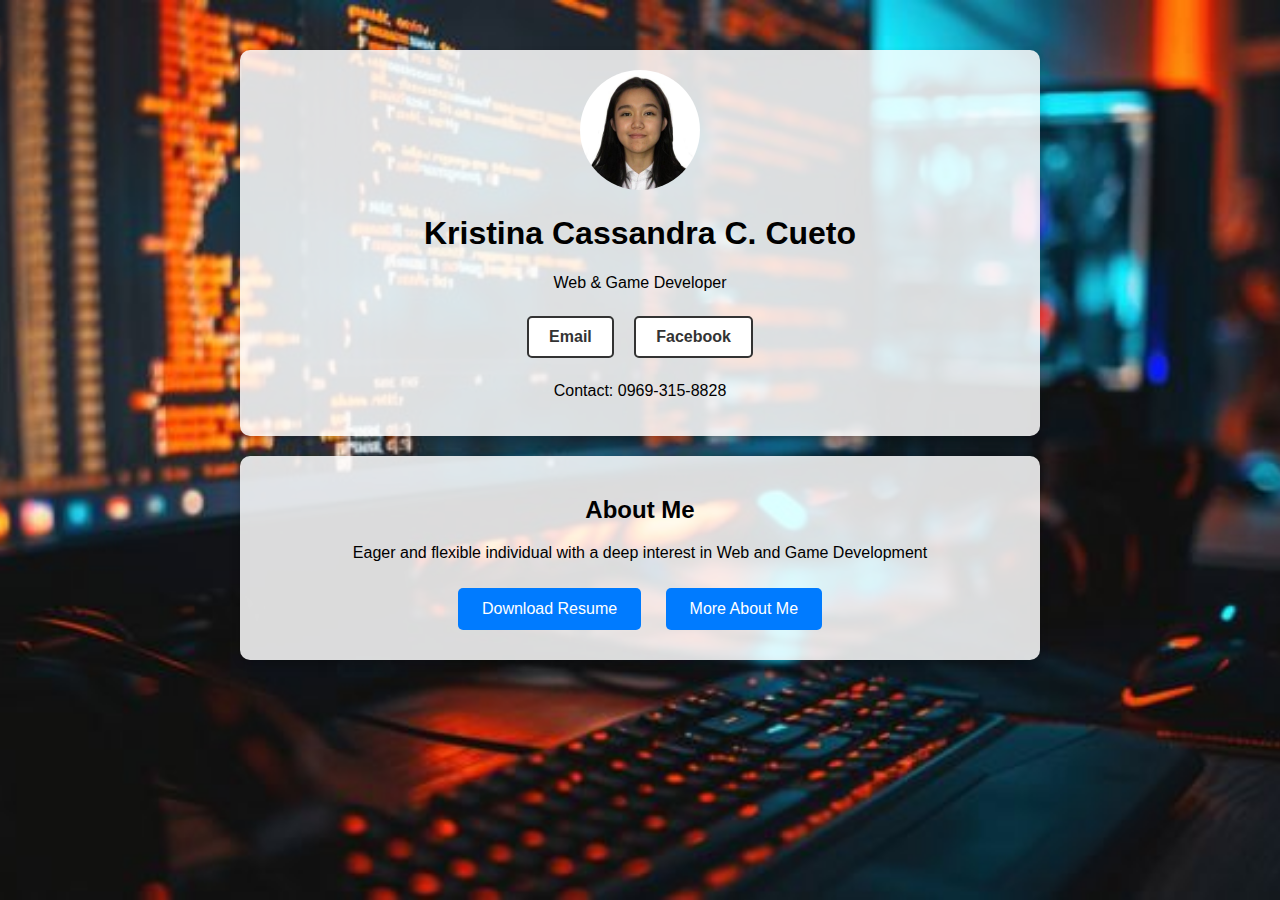
<file: index.html>
<!DOCTYPE html>
<html lang="en">
<head>
    <meta charset="UTF-8">
    <meta name="viewport" content="width=device-width, initial-scale=1.0">
    <title>My Profile</title>
    <link rel="stylesheet" href="styles.css">
</head>
<body>
    <div class="container">
        <div class="top-container">
            <img src="profile.jpg" alt="Profile Picture" class="profile-pic">
            <h1>Kristina Cassandra C. Cueto</h1>
            <p>Web & Game Developer</p>
            <div class="buttons">
                <a href="mailto:kayceecueto09@gmail.com">Email</a>
                <a href="https://www.facebook.com/kristinacassandra.cueto">Facebook</a>
                <p>Contact: 0969-315-8828</p>
            </div>
        </div>
        <div class="bottom-container">
            <h2>About Me</h2>
            <p>Eager and flexible individual with a deep interest in Web and Game Development</p>
            <a href="resume.pdf" download class="btn">Download Resume</a>
            <a href="more.html" class="btn">More About Me</a>
        </div>
    </div>
</body>
</html>
</file>
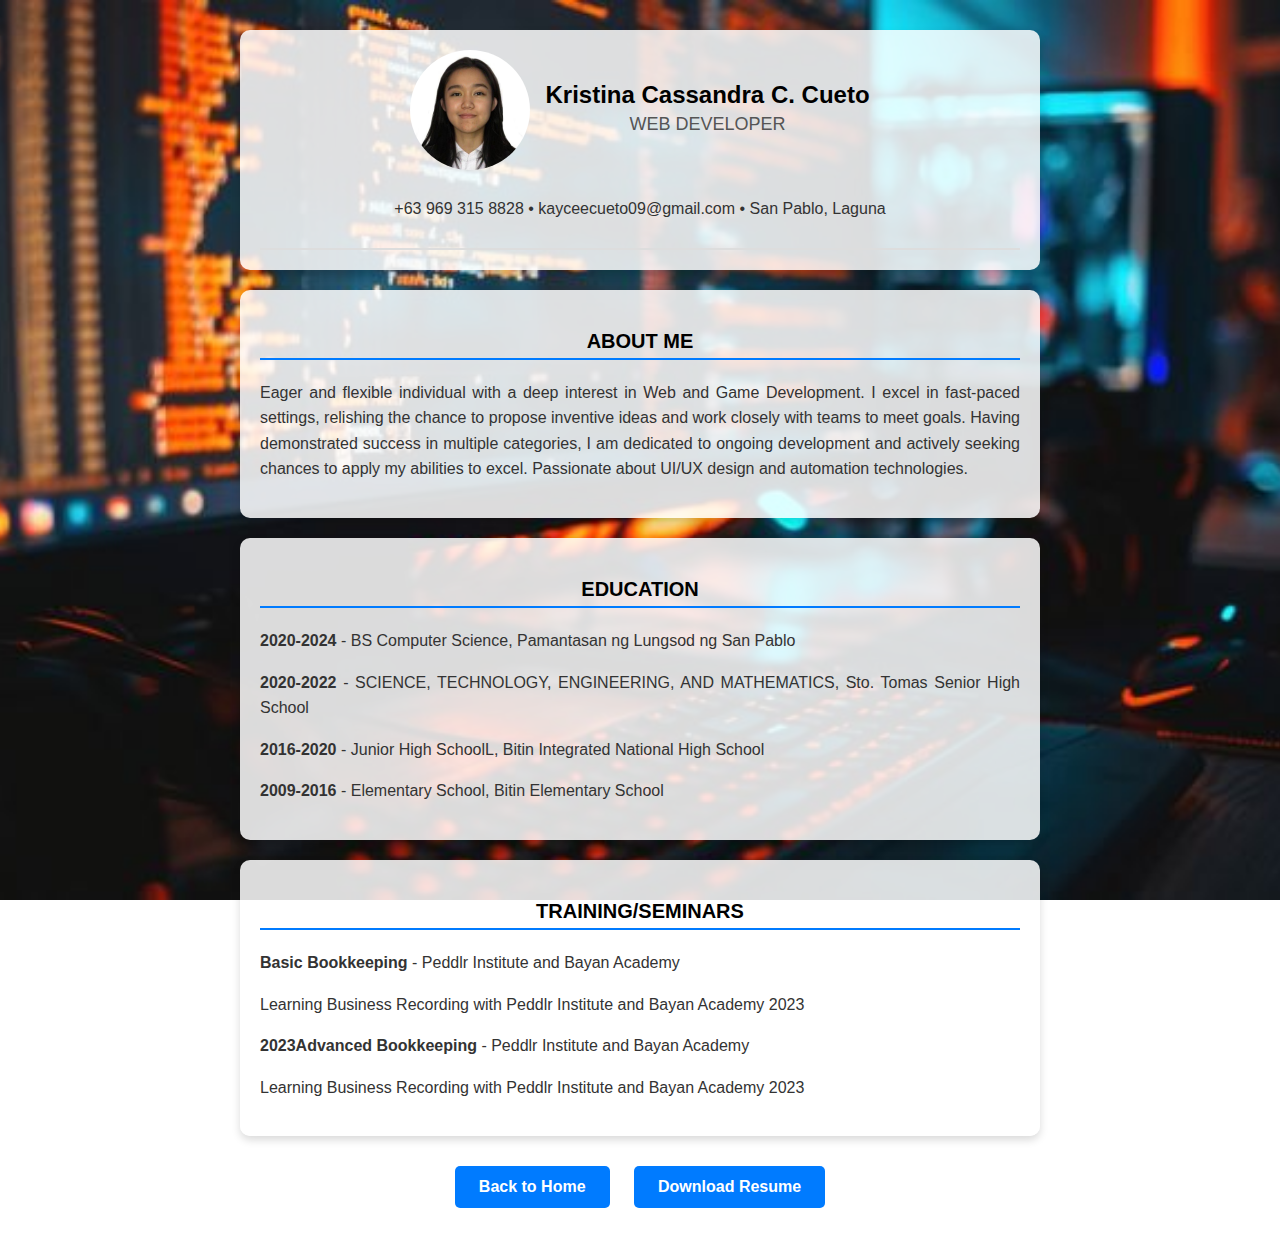
<file: more.html>
<!DOCTYPE html>
<html lang="en">
<head>
    <meta charset="UTF-8">
    <meta name="viewport" content="width=device-width, initial-scale=1.0">
    <title>My Profile</title>
    <link rel="stylesheet" href="styles-r.css">
</head>
<body>
    <div class="container">
        <div class="container-1">
            <div class="header">
                <div class="profile-info">
                    <img src="profile.jpg" alt="Profile Picture" class="profile-pic">
                    <div class="name-title">
                        <h1>Kristina Cassandra C. Cueto</h1>
                        <h2>WEB DEVELOPER</h2>
                    </div>
                </div>
                <div class="contact-details">
                    <p>+63 969 315 8828 • kayceecueto09@gmail.com • San Pablo, Laguna</p>
                </div>
            </div>
        </div>
        <div class="container-2">
            <h3>ABOUT ME</h3>
            <p>Eager and flexible individual with a deep interest in Web and Game Development. I excel in fast-paced settings, relishing the chance to propose inventive ideas and work closely with teams to meet goals. Having demonstrated success in multiple categories,  I am dedicated to ongoing development and actively seeking chances to apply my abilities to excel.
                Passionate about UI/UX design and automation technologies.</p>
        </div>
        <div class="container-3">
            <h3>EDUCATION</h3>
            <p><strong>2020-2024</strong> - BS Computer Science, Pamantasan ng Lungsod ng San Pablo</p>
            <p><strong>2020-2022</strong> - SCIENCE, TECHNOLOGY, ENGINEERING, AND MATHEMATICS, Sto. Tomas Senior High School</p>
            <p><strong>2016-2020</strong> - Junior High SchoolL, Bitin Integrated National High School</p>
            <p><strong>2009-2016</strong> - Elementary School, Bitin Elementary School</p>
        </div>
        <div class="container-4">
            <h3>TRAINING/SEMINARS</h3>
            <p><strong>Basic Bookkeeping</strong> - Peddlr Institute and Bayan Academy</p>
            <p>Learning Business Recording with Peddlr Institute and Bayan Academy 2023</p>
            <p><strong>2023Advanced Bookkeeping</strong> - Peddlr Institute and Bayan Academy</p>
            <p>Learning Business Recording with Peddlr Institute and Bayan Academy 2023</p>
        </div>
        <div class="footer">
            <a href="index.html" class="btn">Back to Home</a>
            <a href="resume.pdf" download class="btn">Download Resume</a>
        </div>
    </div>
</body>
</html>
</file>
<file: styles.css>
body {
    font-family: Arial, sans-serif;
    margin: 0;
    padding: 0;
    background: url('bg.jpg') no-repeat center fixed;
    background-size: cover;
    text-align: center;
}

.container {
    width: 90%; 
    max-width: 800px; 
    margin: 30px auto;
    padding: 20px;
}

.top-container, .bottom-container {
    background-color: rgba(255, 255, 255, 0.85); 
    padding: 20px;
    border-radius: 10px;
    box-shadow: 0 4px 8px rgba(0, 0, 0, 0.2);
    margin-bottom: 20px;
}

.profile-pic {
    width: 120px;
    height: 120px;
    border-radius: 50%;
    object-fit: cover;
}

.contact-info a, 
.contact-info p {
    display: block;
    margin: 8px 0;
    text-decoration: none;
    color: #333;
    font-weight: bold;
    font-size: 16px;
}

.btn {
    display: inline-block;
    padding: 12px 24px;
    margin: 10px;
    background-color: #007BFF;
    color: #fff;
    text-decoration: none;
    border-radius: 5px;
    font-size: 16px;
    transition: background 0.3s ease;
}

.btn:hover {
    background-color: #0056b3;
}

.buttons {
    text-align: center;
}

.buttons a {
    display: inline-block;
    padding: 10px 20px;
    background: white;
    border: 2px solid #333;
    text-decoration: none;
    color: #333;
    margin: 8px;
    font-weight: bold;
    border-radius: 5px;
    transition: all 0.3s ease;
}

.buttons a:hover {
    background: #333;
    color: white;
}

@media (max-width: 600px) {
    .container {
        width: 95%;
        padding: 15px;
    }

    .profile-pic {
        width: 100px;
        height: 100px;
    }

    .contact-info p, .contact-info a {
        font-size: 14px;
    }

    .btn {
        width: 60%;
        font-size: 14px;
    }

    .buttons a {
        width: 60%;
        text-align: center;
        padding: 12px;
    }
}
</file>
<file: styles-r.css>
/* General Styles */
body {
    font-family: Arial, sans-serif;
    margin: 0;
    padding: 0;
    background: url('bg.jpg') no-repeat center fixed;
    background-size: cover;
    text-align: center;
}

/* Main Container */
.container {
    width: 90%; 
    max-width: 800px; 
    margin: 30px auto;
}

.container-1,
.container-2,
.container-3,
.container-4 {
    background-color: rgba(255, 255, 255, 0.85); /* Slightly more opacity */
    padding: 20px;
    margin-bottom: 20px;
    border-radius: 10px;
    box-shadow: 0 4px 8px rgba(0, 0, 0, 0.15);
    text-align: left;
}

.header {
    text-align: center;
    padding-bottom: 10px;
    border-bottom: 2px solid #ddd;
}

.profile-info {
    display: flex;
    align-items: center;
    justify-content: center;
    gap: 15px;
    flex-wrap: wrap; 
}

.profile-pic {
    width: 120px;
    height: 120px;
    border-radius: 50%;
    object-fit: cover;
}

.name-title h1 {
    margin: 0;
    font-size: 24px;
    font-weight: bold;
}

.name-title h2 {
    margin: 5px 0;
    font-size: 18px;
    font-weight: normal;
    color: #555;
}

.contact-details {
    margin-top: 10px;
    font-size: 14px;
    color: #777;
    text-align: center;
    display: flex;
    justify-content: center;
    align-items: center;
    flex-wrap: wrap;
}

h3 {
    font-size: 20px;
    color: #000;
    border-bottom: 2px solid #007BFF;
    padding-bottom: 5px;
    text-align: center;
}

p {
    font-size: 16px;
    color: #333;
    text-align: justify;
    line-height: 1.6;
}

.footer {
    text-align: center;
    margin-top: 20px;
}

.btn {
    display: inline-block;
    padding: 12px 24px;
    background-color: #007BFF;
    color: #fff;
    text-decoration: none;
    border-radius: 5px;
    font-weight: bold;
    margin: 10px;
    transition: background 0.3s ease;
}

.btn:hover {
    background-color: #0056b3;
}

@media (max-width: 600px) {
    .container {
        width: 95%;
        padding: 15px;
    }

    .profile-pic {
        width: 100px;
        height: 100px;
    }

    .name-title h1 {
        font-size: 20px;
    }

    .name-title h2 {
        font-size: 16px;
    }

    .contact-details {
        font-size: 13px;
    }

    .btn {
        width: 70%;
        font-size: 14px;
    }
}
</file>
